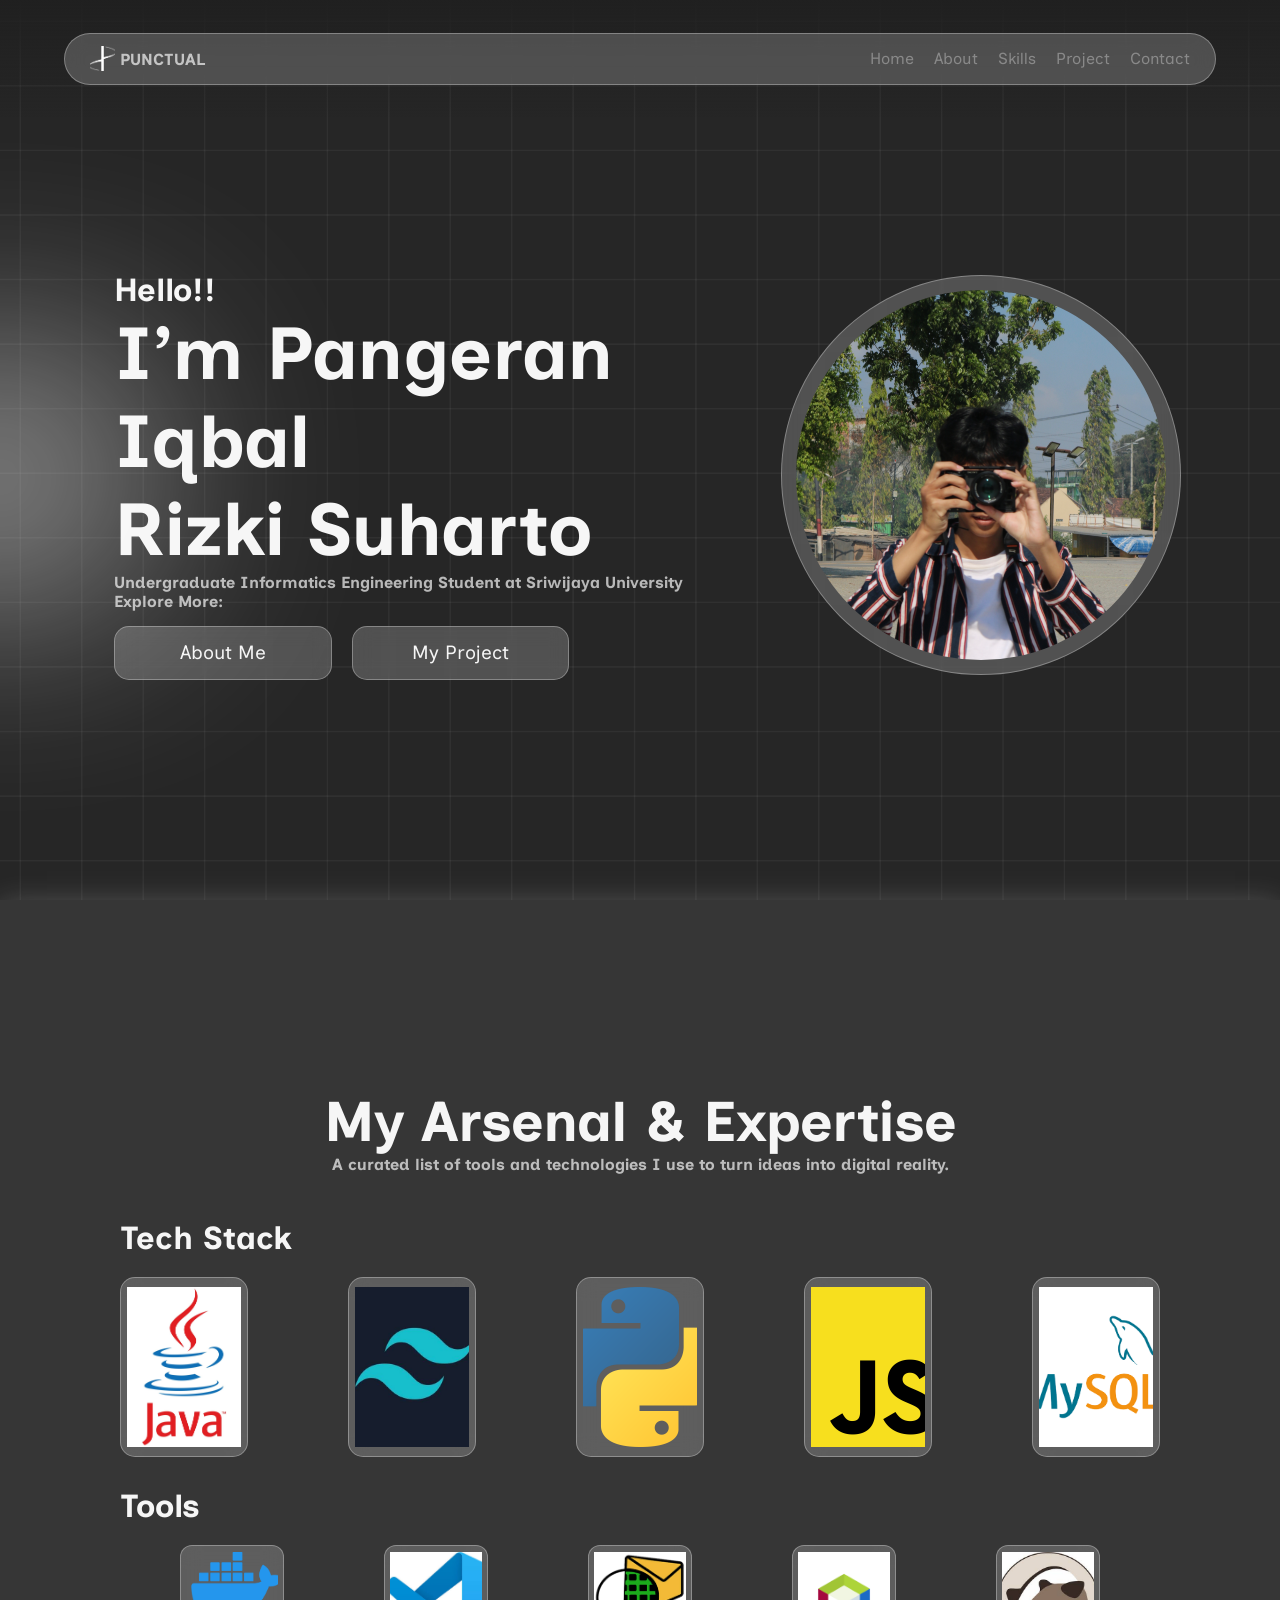
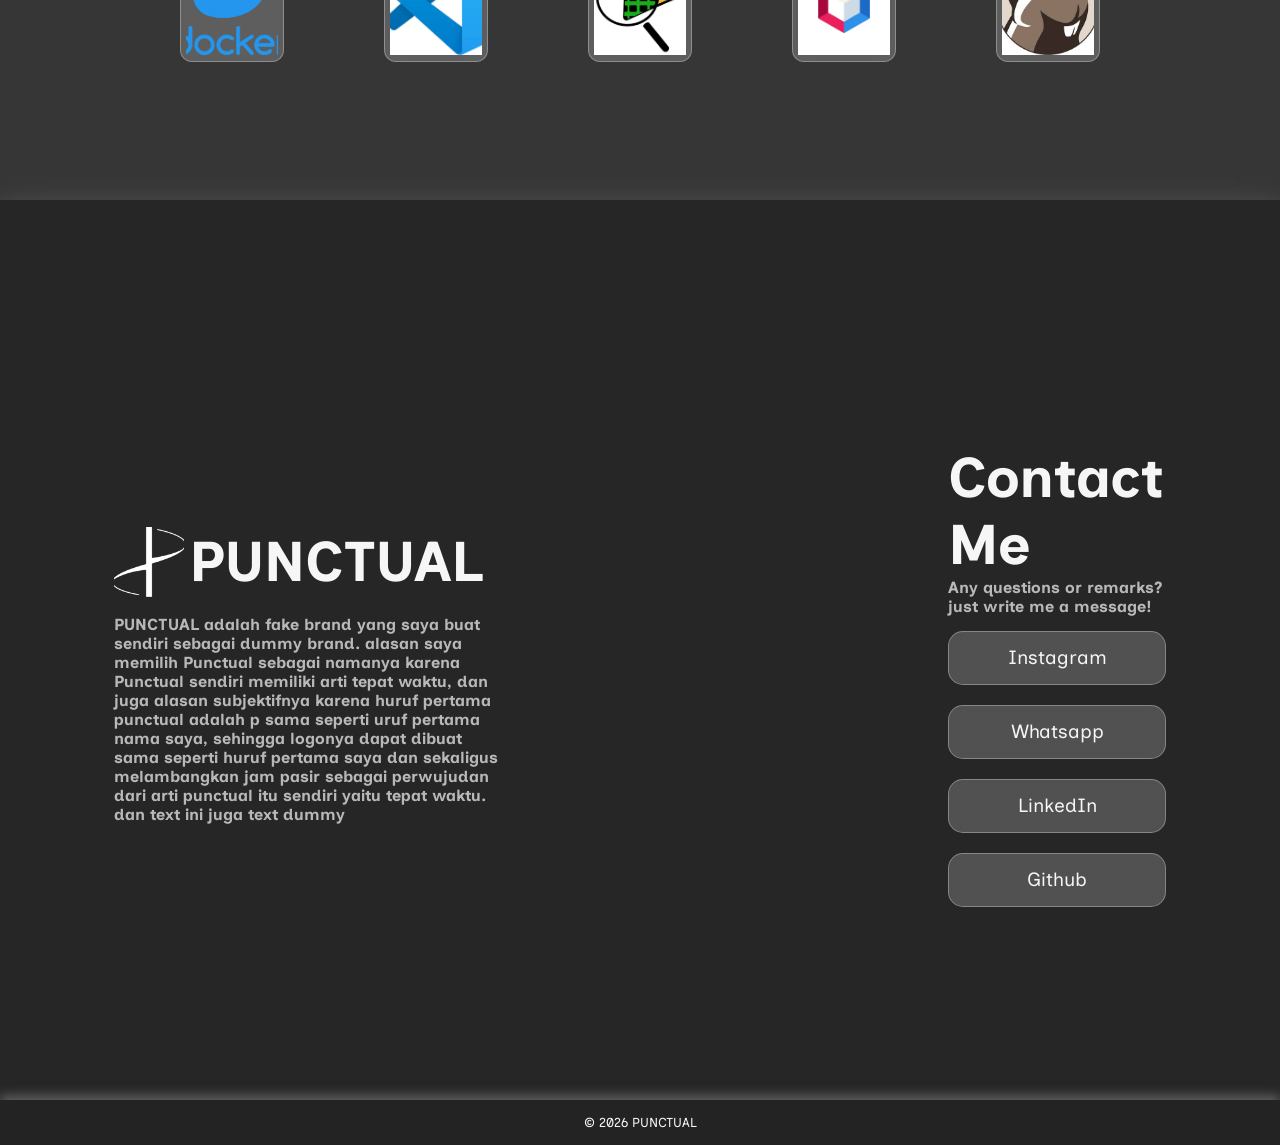
<file: index.html>
<!DOCTYPE html>
<html lang="en">
<head>
    <meta charset="UTF-8">
    <meta name="viewport" content="width=device-width, initial-scale=1.0">
    <title>Portofolio Pangeran</title>
    <link rel="stylesheet" href="css/style.css">
    <link rel="preconnect" href="https://fonts.googleapis.com">
    <link rel="preconnect" href="https://fonts.gstatic.com" crossorigin>
    <link href="https://fonts.googleapis.com/css2?family=Inclusive+Sans:wght@700&display=swap" rel="stylesheet">
</head>
<body>
    <header>
        <nav class="glass">
            <div class="logo-nav">
                <img src="img/Group 1000006562.png" alt="logo" width="25px" height="25px">
                <h4 class="text">PUNCTUAL</h4>
            </div>
            <ul>
                <li><a href="#home">Home</a></li>
                <li><a href="about.html">About</a></li>
                <li><a href="#skills">Skills</a></li>
                <li><a href="project.html">Project</a></li>
                <li><a  href="#contact">Contact</a></li>
            </ul>
        </nav>
    </header>
    <main>
        <section id="home">
            <div class="light"></div>
            <section class="main-content">
                <div class="left-home">
                    <h3 class="text">Hello!!</h3>
                    <h1 class="text">
                        I’m Pangeran Iqbal <br> Rizki Suharto
                    </h1>
                    <h4 class="text">Undergraduate Informatics Engineering Student at Sriwijaya University</h4>
                    <h4 class="text">Explore More:</h4>
                    <div class="button-container">
                        <a class="button glass" href="about.html">About Me</a>
                        <a class="button glass" href="project.html">My Project</a>
                    </div>
                </div>
                <div class="right-home">
                    <img class="foto-profile" src="img/1791121654788.jpg" alt="foto profile" width="370px" height="370px">
                    <div class="background-foto-home glass"></div>
                </div>
            </section>
        </section>
        <section id= "skills">
            <div class="sec-content">
                <div class="title-skills">
                    <h2 class="text">My Arsenal & Expertise</h2>
                    <h4 class="text">A curated list of tools and technologies I use to turn ideas into digital reality.</h4>
                </div>
                <div class="skills-container">
                    <h3 class="text">Tech Stack</h3>
                    <div class="card-skills-container">
                        <div class="glass card-stack">
                            <img src="img/Java-Logo-scaled.jpg" alt="" width="90%" height="90%">
                        </div>
                        <div class="glass card-stack">
                            <img src="img/images (4).jpg" alt="" width="90%" height="90%">
                        </div>
                        <div class="glass card-stack">
                            <img src="img/Python-logo-notext.svg.jpg" alt="" width="90%" height="90%">
                        </div>
                        <div class="glass card-stack">
                            <img src="img/Unofficial_JavaScript_logo_2.svg.jpg" alt="" width="90%" height="90%">
                        </div>
                        <div class="glass card-stack">
                            <img src="img/images (1).png" alt="" width="90%" height="90%">
                        </div>
                    </div>
                    <h3 class="text">Tools</h3>
                    <div class="card-skills-container">
                        <div class="glass card-tool">
                            <img src="img/docker.jpg" alt="" width="90%" height="90%">
                        </div>
                        <div class="glass card-tool">
                            <img src="img/images.jpg" alt="" width="90%" height="90%">
                        </div>
                        <div class="glass card-tool">
                            <img src="img/images.png" alt="" width="90%" height="90%">
                        </div>
                        <div class="glass card-tool">
                            <img src="img/images (2).png" alt="" width="90%" height="90%">
                        </div>
                        <div class="glass card-tool">
                            <img src="img/images (1).jpg" alt="" width="90%" height="90%">
                        </div>
                    </div>
                </div>
            </div>
        </section>
        <section id="contact">
            <section class="main-content">
                <div class="left-contact">
                    <div class="logo-nav">
                        <img src="img/Group 1000006562.png" alt="logo" width="70px" height="70px">
                        <h2 class="text">PUNCTUAL</h2>
                    </div>
                    <br>
                    <h4 class="text">PUNCTUAL adalah fake brand yang saya buat sendiri sebagai dummy brand. alasan saya  memilih Punctual sebagai namanya karena Punctual sendiri memiliki arti tepat waktu, 
                        dan juga alasan subjektifnya karena huruf pertama punctual adalah p sama seperti uruf pertama nama saya, sehingga logonya dapat dibuat sama seperti huruf pertama saya 
                        dan sekaligus melambangkan jam pasir sebagai perwujudan dari arti punctual itu sendiri yaitu tepat waktu. dan text ini juga text dummy
                    </h4>
                </div>
                <div class="right-contact">
                    <h2 class="text">Contact Me</h2>
                    <h4 class="text">Any questions or remarks? just write me a message!</h4>
                    <div class="button-container">
                        <a class="button glass" href="https://www.instagram.com/pngrnbl/?hl=id" target="_blank">Instagram</a>
                        <a class="button glass" href="http://wa.me/6281959707303" target="_blank">Whatsapp</a>
                        <a class="button glass" href="https://www.linkedin.com/in/pangeraniqbal/?isSelfProfile=true" target="_blank">LinkedIn</a>
                        <a class="button glass" href="https://github.com/pangeraniqbal" target="_blank">Github</a>
                    </div>
                </div>
            </section>
        </section>
    </main>
    <footer class="text">© 2026 PUNCTUAL</footer>
</body>
</html>
</file>
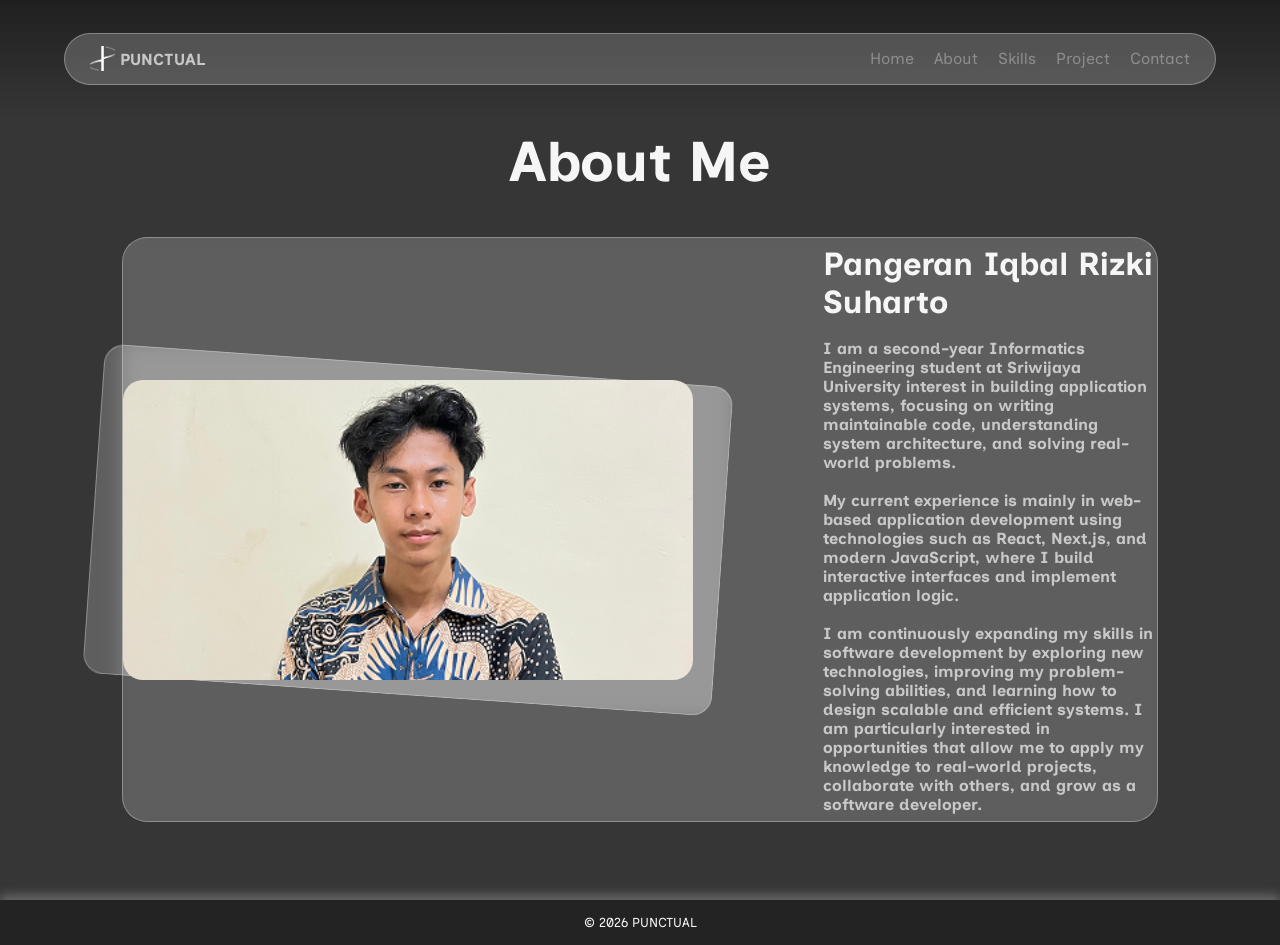
<file: about.html>
<!DOCTYPE html>
<html lang="en">
<head>
    <meta charset="UTF-8">
    <meta name="viewport" content="width=device-width, initial-scale=1.0">
    <title>About Pangeran</title>
    <link rel="stylesheet" href="css/style.css">
    <link rel="preconnect" href="https://fonts.googleapis.com">
    <link rel="preconnect" href="https://fonts.gstatic.com" crossorigin>
    <link href="https://fonts.googleapis.com/css2?family=Inclusive+Sans:wght@700&display=swap" rel="stylesheet">
</head>
<body>
     <header>
        <nav class="glass">
            <div class="logo-nav">
                <img src="img/Group 1000006562.png" alt="logo" width="25px" height="25px">
                <h4 class="text">PUNCTUAL</h4>
            </div>
            <ul>
                <li><a href="index.html#home">Home</a></li>
                <li><a href="about.html">About</a></li>
                <li><a href="index.html#skills">Skills</a></li>
                <li><a href="project.html">Project</a></li>
                <li><a  href="index.html#contact">Contact</a></li>
            </ul>
        </nav>
    </header>
    <main id="About">
        <section class="sec-content">
            <h2 class="text">About Me</h2>
            <div class="glass card-about">
                <div class="foto-about">
                    <img class="foto-profile-about" src="img/Rectangle 161123522.png" alt="foto profile" width="570px" height="300px">
                    <div class="background-foto-about glass"></div>
                </div>
                <div class="text-about">
                    <h3 class="text">Pangeran Iqbal Rizki Suharto</h3>
                    <br>
                    <h4 class="text">I am a second-year Informatics Engineering student at Sriwijaya University interest in building application systems, focusing on writing maintainable code, understanding system architecture, and solving real-world problems. <br> <br> My current experience is mainly in web-based application development using technologies such as React, Next.js, and modern JavaScript, where I build interactive interfaces and implement application logic. <br> <br> I am continuously expanding my skills in software development by exploring new technologies, improving my problem-solving abilities, and learning how to design scalable and efficient systems. I am particularly interested in opportunities that allow me to apply my knowledge to real-world projects, collaborate with others, and grow as a software developer. </h4>
                </div>
            </div>
        </section>
    </main>
    <footer class="text">© 2026 PUNCTUAL</footer>
</body>
</html>
</file>
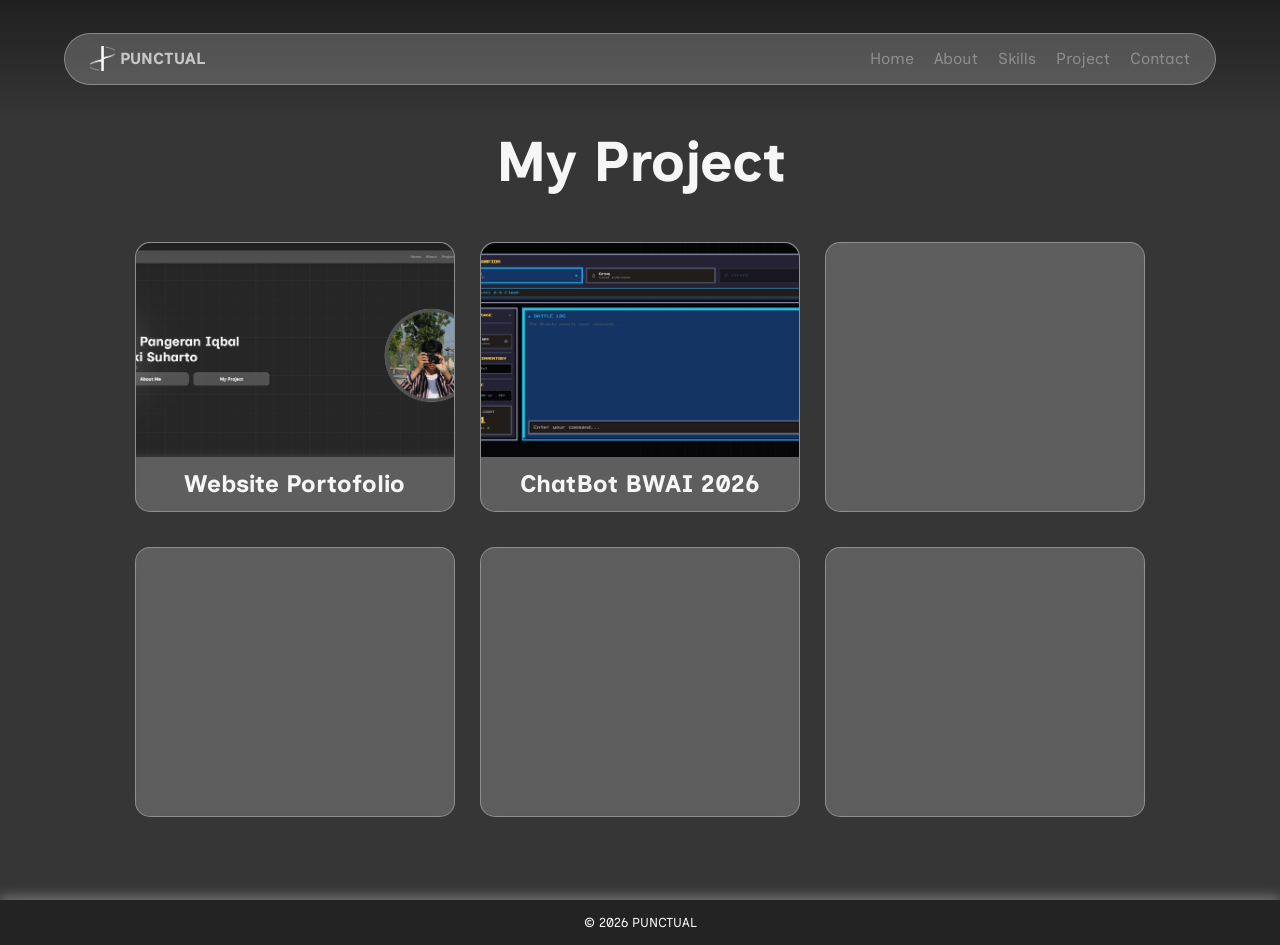
<file: project.html>
<!DOCTYPE html>
<html lang="en">
<head>
    <meta charset="UTF-8">
    <meta name="viewport" content="width=device-width, initial-scale=1.0">
    <title>Project Pangeran</title>
    <link rel="stylesheet" href="css/style.css">
    <link rel="preconnect" href="https://fonts.googleapis.com">
    <link rel="preconnect" href="https://fonts.gstatic.com" crossorigin>
    <link href="https://fonts.googleapis.com/css2?family=Inclusive+Sans:wght@700&display=swap" rel="stylesheet">
</head>
<body>
     <header>
        <nav class="glass">
            <div class="logo-nav">
                <img src="img/Group 1000006562.png" alt="logo" width="25px" height="25px">
                <h4 class="text">PUNCTUAL</h4>
            </div>
            <ul>
                <li><a href="index.html#home">Home</a></li>
                <li><a href="about.html">About</a></li>
                <li><a href="index.html#skills">Skills</a></li>
                <li><a href="project.html">Project</a></li>
                <li><a  href="index.html#contact">Contact</a></li>
            </ul>
        </nav>
    </header>
    <main id="Project">
        <section class="sec-content">
            <h2 class="text">My Project</h2>
            <div class="card-container">
                <a class="glass card-project" href="index.html" target="_blank">
                    <img src="img/Cuplikan layar 2026-10-04 205637.jpg" alt="" width="100%" height="80%">
                    <h3 class="text ">Website Portofolio</h3>
                    <h4 class="text card-project-content">Sebuah website portofolio pribadi yang saya buat karena tugas pemrogramman website dengan native menggunakan html dan css tanpa javascript</h4>
                </a>
                <a class="glass card-project" href="https://chat-bot-bwai.vercel.app/" target="_blank">
                    <img src="img/Cuplikan layar 2026-10-04 211613.jpg" alt="" width="100%" height="80%">
                    <h3 class="text ">ChatBot BWAI 2026</h3>
                    <h4 class="text card-project-content">Website ChatBot yang saya dapat dari workshop Build With AI 2026</h4>
                </a>
                <a class="glass card-project" href="#">
                    <h4 class="text card-project-content">Mohon ditunggu untuk project selanjutnya</h4>
                </a>
                <a class="glass card-project" href="#">
                    <h4 class="text card-project-content">Mohon ditunggu untuk project selanjutnya</h4>
                </a>
                <a class="glass card-project" href="#">
                    <h4 class="text card-project-content">Mohon ditunggu untuk project selanjutnya</h4>
                </a>
                <a class="glass card-project" href="#">
                    <h4 class="text card-project-content">Mohon ditunggu untuk project selanjutnya</h4>
                </a>
            </div>
        </section>
    </main>
    <footer class="text">© 2026 PUNCTUAL</footer>
</body>
</html>
</file>
<file: css/style.css>
:root {
  --white: rgb(255, 255, 255);
  --white-glass: rgba(255, 255, 255, 0.2);
  --white-shadow: rgba(255, 255, 255, 0.25);
  --white-border: rgba(255, 255, 255, 0.3);
  --off-white: #f6f6f6;
  --gray-light: #363636;
  --gray-medium: #262626;
  --gray-dark: #232323;
  --black-soft: #202020;
  --black-soft-transparent: rgba(32, 32, 32, 0);
}
* {
  margin: 0;
  padding: 0;
  box-sizing: border-box;
}
::selection {
  background-color: var(--off-white);
  color: var(--gray-light);
}
html {
  scroll-behavior: smooth;
}
header,
nav,
.logo-nav,
ul,
#home,
#contact,
#skills,
#Project,
#About,
.main-content,
footer,
.button,
.button-container,
.right-home,
.sec-content,
.card-container,
.card-project,
.card-about,
.foto-about,
.card-stack,
.card-tool,
.title-skills {
  display: flex;
  align-items: center;
}
h1 {
  font-size: 4.6rem;
}
h2 {
  font-size: 3.5rem;
}
h3 {
  font-size: 2rem;
}
h4 {
  opacity: 0.7;
}
img {
  object-fit: cover;
}
a[target="_blank"] {
  cursor: pointer;
}
header {
  width: 100%;
  height: 13vh;
  background: linear-gradient(
    0deg,
    var(--black-soft-transparent) 0%,
    var(--black-soft) 100%
  );
  position: fixed;
  justify-content: center;
  z-index: 999;
}
nav {
  justify-content: space-between;
  width: 90%;
  height: 5vh;
  border-radius: 50px;
  padding: 25px;
}
.logo-nav {
  gap: 5px;
}
ul {
  list-style: none;
  gap: 20px;
}
ul li a {
  text-decoration: none;
  color: var(--off-white);
  opacity: 0.35;
  font-family: "Inclusive Sans";
  transition: 0.5s;
  display: inline-block;
}
ul li a:hover {
  opacity: 1;
  transform: scale(1.1);
}
#home,
#contact {
  background-image: url("../img/Group 1000006599.png");
  background-size: cover;
  background-position: center;
  background-attachment: fixed;
  background-repeat: no-repeat;
  background-color: var(--gray-medium);
  width: 100%;
  height: 100vh;
  padding-top: 50px;
  box-shadow: 0 11px 30px 0 var(--white-shadow);
  justify-content: space-around;
}
#skills,
#Project,
#About {
  width: 100%;
  height: 100vh;
  background: var(--gray-light);
  box-shadow: 0 5px 30px 0 var(--white-shadow);
  justify-content: center;
  padding-top: 50px;
}
.main-content {
  width: 90%;
  max-width: 1650px;
  height: 65vh;
  justify-content: space-between;
  padding: 50px;
}
.light {
  position: absolute;
  bottom: 37%;
  left: -10%;
  width: 20vw;
  min-width: 150px;
  min-height: 150px;
  height: 20vh;
  background: var(--white);
  border-radius: 50%;
  filter: blur(120px);
  z-index: 1;
}
.right-home {
  justify-content: center;
  transition: all 0.3s;
}
.right-home:hover {
  transform: scale(1.1);
}
.right-home:hover .background-foto-home {
  transform: scale(1.05);
}
.foto-about {
  justify-content: center;
  transition: all 0.5s;
}
.foto-about:hover {
  transform: scale(1.05);
}
.foto-about:hover .background-foto-about {
  transform: rotate(0deg);
}
.background-foto-home {
  border-radius: 50%;
  width: 400px;
  height: 400px;
  position: absolute;
  transition: all 0.5s;
}
.foto-profile {
  z-index: 1;
  border-radius: 50%;
}
.foto-profile-about {
  border-radius: 20px;
  z-index: 1;
}
.background-foto-about {
  border-radius: 20px;
  position: absolute;
  width: 630px;
  height: 330px;
  transform: rotate(4deg);
  transition: all 0.5s;
}
.right-contact {
  padding-left: 450px;
}
.sec-content {
  width: 90%;
  gap: 15px;
  flex-direction: column;
}
footer {
  background: var(--gray-dark);
  font-size: small;
  box-shadow: 0 -5px 10px 0 var(--white-shadow);
  width: 100%;
  height: 5vh;
  justify-content: center;
}
.glass {
  background: var(--white-glass);
  backdrop-filter: blur(10px);
  -webkit-backdrop-filter: blur(10px);
  border: 1px solid var(--white-border);
}
.text {
  color: var(--off-white);
  font-family: "Inclusive Sans";
}
.button {
  color: var(--off-white);
  font-family: "Inclusive Sans";
  font-size: larger;
  text-decoration: none;
  width: 17vw;
  height: 6vh;
  border-radius: 15px;
  justify-content: center;
  transition: all 0.5s;
}
.button-container {
  gap: 20px;
  margin-top: 15px;
  flex-wrap: wrap;
}
.button:hover {
  background: var(--off-white);
  color: var(--gray-medium);
  transform: scale(1.1);
}
.card-about {
  width: 90%;
  max-width: 1650px;
  height: 65vh;
  border-radius: 25px;
  margin-top: 3vh;
  gap: 130px;
  justify-content: center;
}
.text-about {
  width: 40%;
}
.card-container {
  width: 90%;
  max-width: 1650px;
  height: 65vh;
  margin-top: 3vh;
  gap: 25px;
  flex-wrap: wrap;
  justify-content: center;
}
.card-project {
  width: 25vw;
  max-width: 550px;
  height: 30vh;
  border-radius: 15px;
  flex-direction: column;
  transition: all 0.5s;
  text-decoration: none;
  gap: 12px;
  text-align: center;
}
.card-project:hover {
  transform: scale(1.05);
  justify-content: center;
}
.card-project img {
  border-radius: 15px 15px 0 0;
}
.card-project-content {
  display: none;
}
.card-project:hover .card-project-content {
  display: block;
}
.card-project:hover img {
  display: none;
}
.card-project h3 {
  font-size: 1.5rem;
}
.title-skills {
  flex-direction: column;
}
.skills-container h3 {
  margin-top: 30px;
}
.card-stack {
  width: 10vw;
  height: 20vh;
  max-height: 200px;
  border-radius: 15px;
  justify-content: center;
  transition: all 0.5s;
}
.card-stack:hover {
  transform: scale(0.75);
}
.card-tool {
  width: 10%;
  height: 13vh;
  border-radius: 12px;
  justify-content: center;
  transition: all 0.5s;
}
.card-tool:hover {
  transform: scale(0.75);
}
.card-skills-container {
  display: flex;
  flex-wrap: wrap;
  gap: 100px;
  width: 100%;
  justify-content: center;
  margin-top: 20px;
}
</file>
